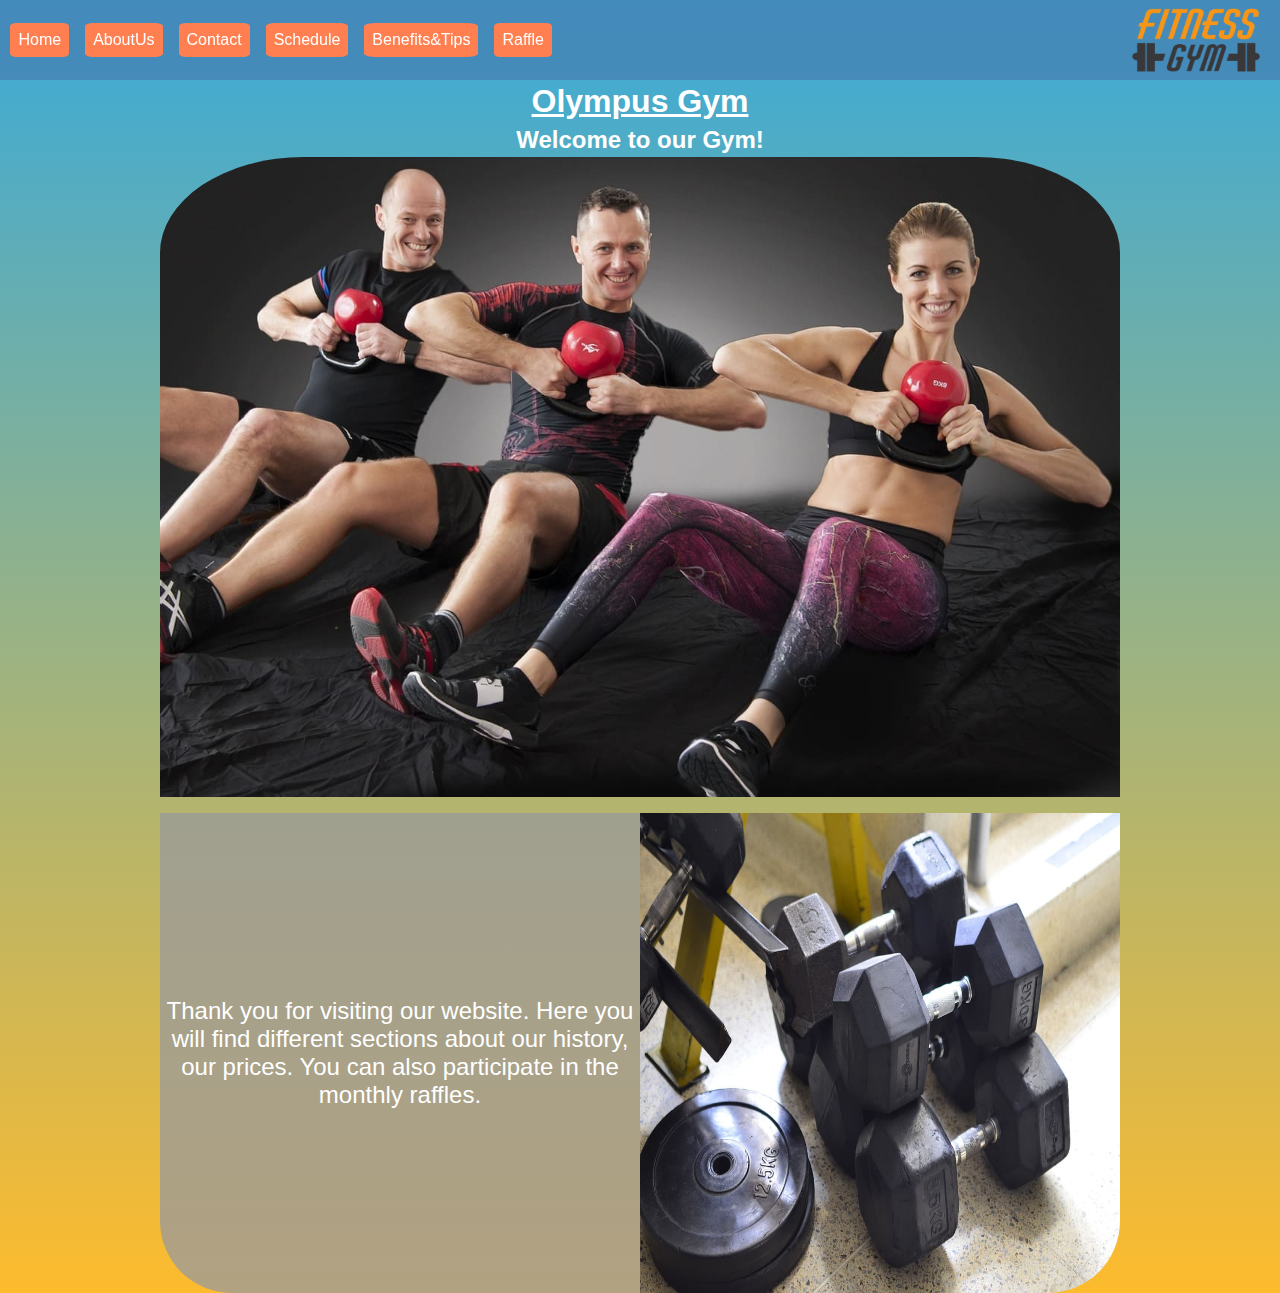
<file: index.html>
<!DOCTYPE html>
<html lang="en">
<head>
    <meta charset="UTF-8">
    <meta http-equiv="X-UA-Compatible" content="IE=edge">
    <meta name="viewport" content="width=device-width, initial-scale=1.0">
    <title>Home | Olympus Gym</title>
    <link rel="shortcut icon" href="./asset/images/logo.png" type="image/x-icon">
    <link rel="stylesheet" href="./asset/styles/style.css">
</head>
<body>
    <div class="div-caja-nav">
        <nav class="nav-index">
            <a href="#" class="nava">Home</a>
            <a href="./asset/pages/aboutUs.html" class="nava">AboutUs</a>
            <a href="./asset/pages/contact.html" class="nava">Contact</a>
            <a href="./asset/pages/schedule.html" class="nava">Schedule</a>
            <a href="./asset/pages/benefits&tips.html" class="nava">Benefits&Tips</a>
            <a href="./asset/pages/raffle.html" class="nava">Raffle</a>
        </nav>
        <img src="./asset/images/logo.png" alt="logo_gym" class="logo">
    </div>
    <header class="index-header">
        <h1 class="headerh1">Olympus Gym</h1>
        <h2 class="headerh2">Welcome to our Gym!</h2>
        <a href="./asset/pages/aboutUs.html" class="a-header">AboutUs</a>
        <img src="./asset/images/guys.jpg" alt="chicos_gym" class="guys">
    </header>
    <main class="index-main">
        <div class="div-final">
            <p class="p-final">
                Thank you for visiting our website. Here you will find different sections about our history, our prices. You can also participate in the monthly raffles.
            </p>          
            <img src="./asset/images/gym-1.jpg" alt="mancuernas_gym" class="mancuernas">
        </div>
    </main>
</body>
</html>
</file>
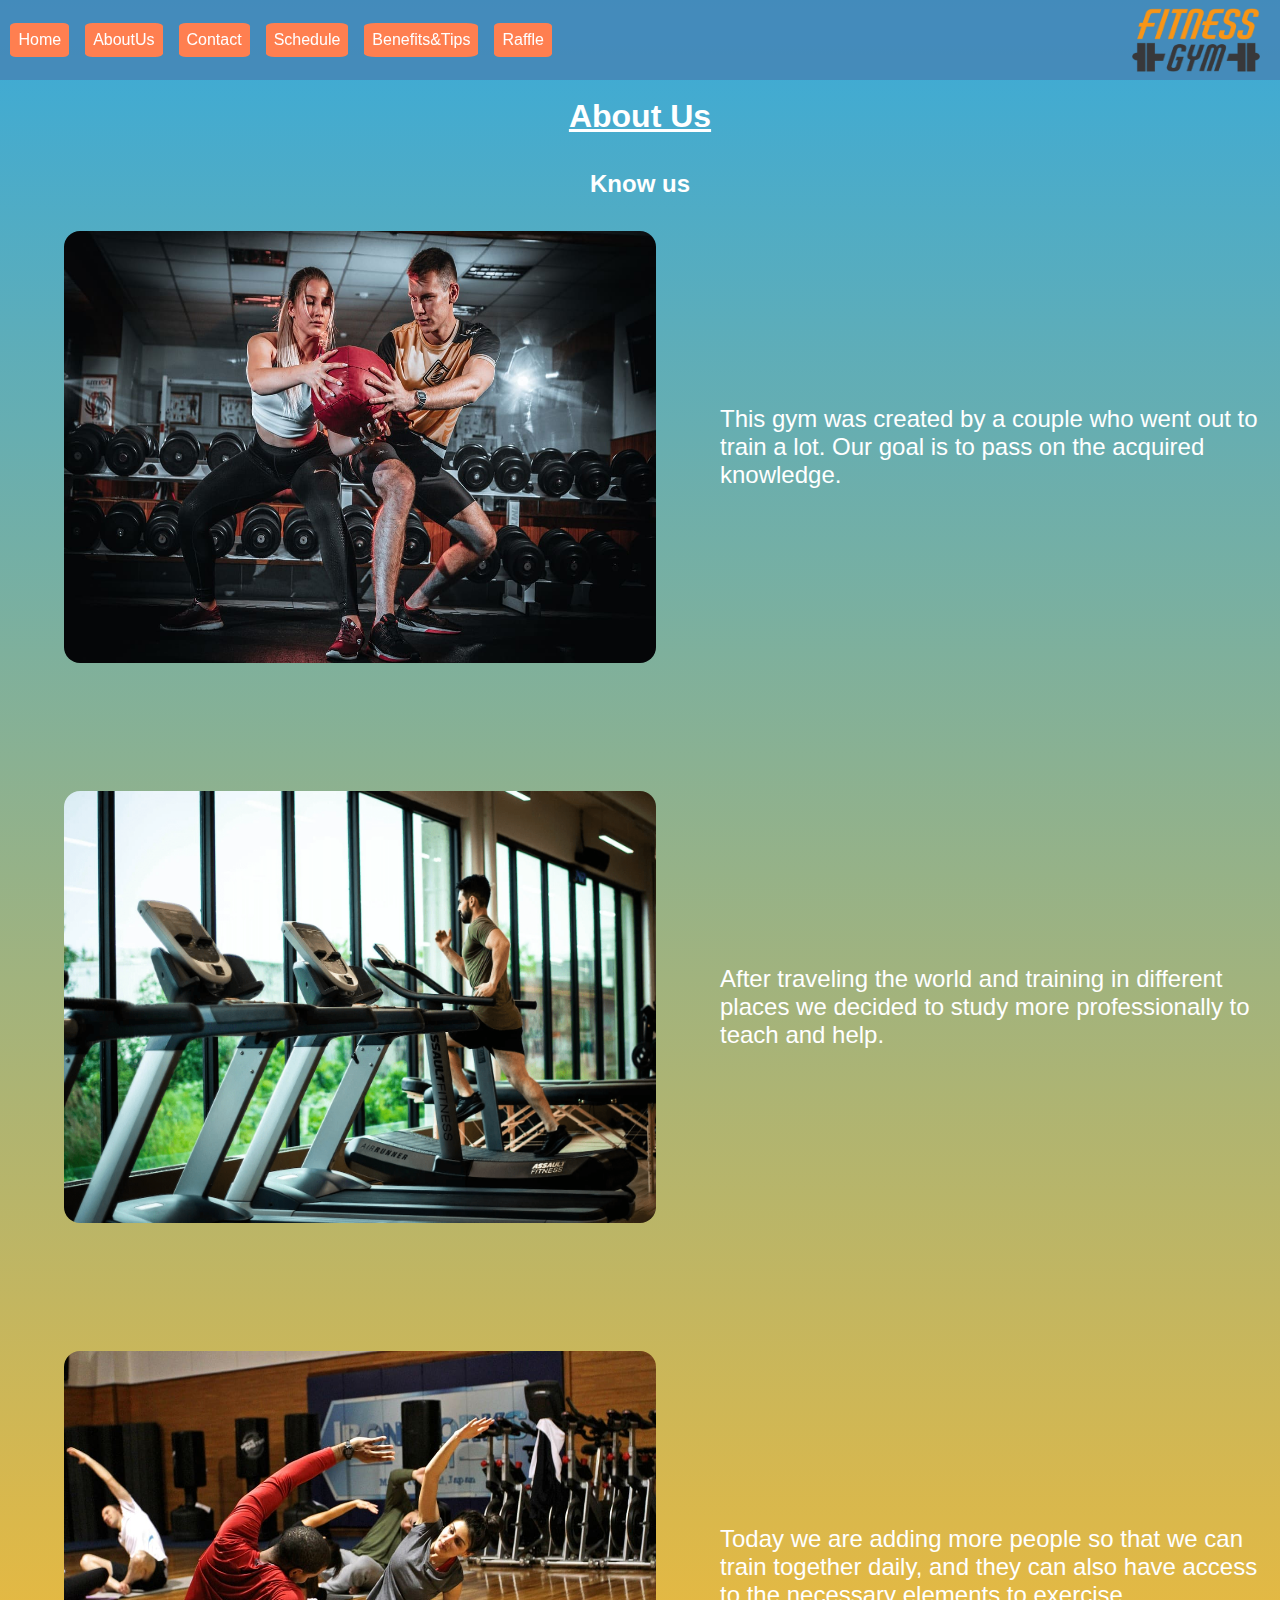
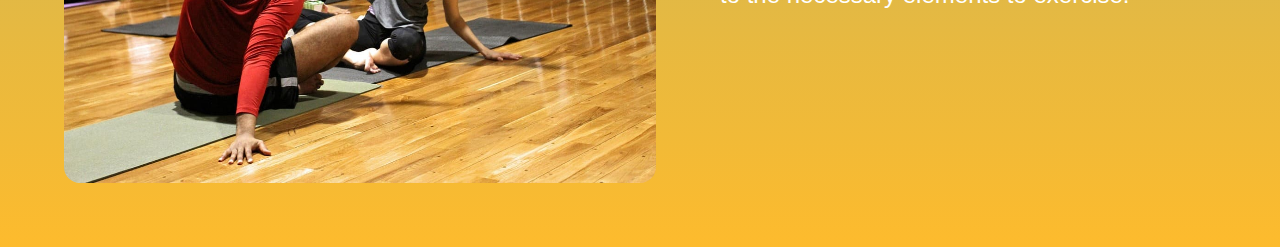
<file: asset/pages/aboutUs.html>
<!DOCTYPE html>
<html lang="en">
<head>
    <meta charset="UTF-8">
    <meta http-equiv="X-UA-Compatible" content="IE=edge">
    <meta name="viewport" content="width=device-width, initial-scale=1.0">
    <title>AboutUs | Olympus Gym</title>
    <link rel="shortcut icon" href="../images/logo.png" type="image/x-icon">
    <link rel="stylesheet" href="../styles/style.css">
</head>
<body>
    <div class="div-caja-nav">
        <nav class="nav-index">
            <a href="../../index.html" class="nava">Home</a>
            <a href="#" class="nava">AboutUs</a>
            <a href="./contact.html" class="nava">Contact</a>
            <a href="./schedule.html" class="nava">Schedule</a>
            <a href="./benefits&tips.html" class="nava">Benefits&Tips</a>
            <a href="./raffle.html" class="nava">Raffle</a>
        </nav>
        <img src="../images/logo.png" alt="logo_gym" class="logo">
    </div>
    <header class="about-header">
        <h1 class="headerh3">About Us</h1>
        <h2 class="headerh4">Know us</h2>
    </header>
    <main class="about-main">
        <div class="about-div1">
            <img src="../images/together.jpg" alt="juntos_gym"  class="about-img1">
            <p class="about-text1">
                This gym was created by a couple who went out to train a lot.
                Our goal is to pass on the acquired knowledge.
            </p>
        </div>
        <div class="about-div2">
            <img src="../images/boy.png" alt="boy_gym" class="about-img2">
            <p class="about-text2">
                After traveling the world and training in different places we decided to
                study more professionally to teach and help.
            </p>
        </div>
        <div class="about-div3">
            <img src="../images/image-3.jpg" alt="people_gym" class="about-img3">
            <p class="about-text3">
                Today we are adding more people so that we can train together daily,
                and they can also have access to the necessary elements to exercise.
            </p>
        </div>
    </main>
</body>
</html>
</file>
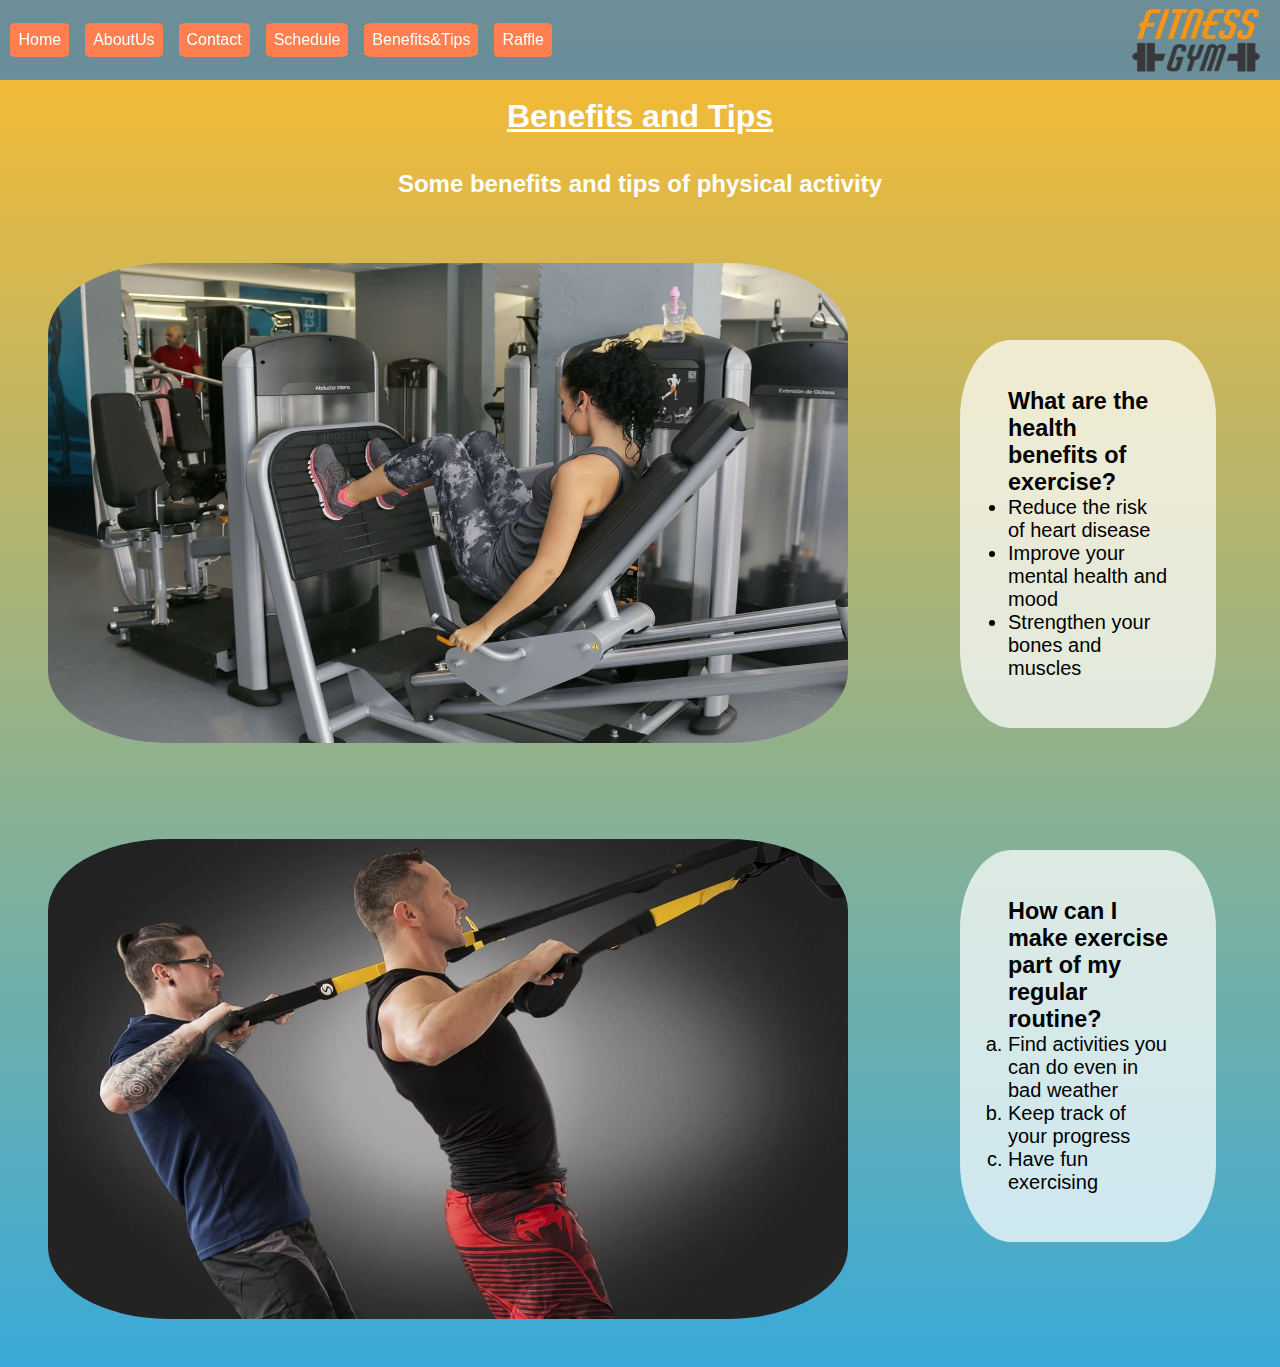
<file: asset/pages/benefits&tips.html>
<!DOCTYPE html>
<html lang="en">
<head>
    <meta charset="UTF-8">
    <meta http-equiv="X-UA-Compatible" content="IE=edge">
    <meta name="viewport" content="width=device-width, initial-scale=1.0">
    <title>Benefits & Tips | Olympus Gym</title>
    <link rel="shortcut icon" href="../images/logo.png" type="image/x-icon">
    <link rel="stylesheet" href="../styles/style.css">
</head>
<body class="bene-body">
    <div class="div-caja-nav">
        <nav class="nav-index">
            <a href="../../index.html" class="nava">Home</a>
            <a href="./aboutUs.html" class="nava">AboutUs</a>
            <a href="./contact.html" class="nava">Contact</a>
            <a href="./schedule.html" class="nava">Schedule</a>
            <a href="#" class="nava">Benefits&Tips</a>
            <a href="./raffle.html" class="nava">Raffle</a>
        </nav>
        <img src="../images/logo.png" alt="logo_gym" class="logo">
    </div>

    <header class="bene-header">
        <h1 class="headerh9">Benefits and Tips</h1>
        <h2 class="headerh10">Some benefits and tips of physical activity</h2>
    </header>

    <main class="bene-main">

        <div class="bene-img"> 
            <img src="../images/image-2.jpg" class="bene-img1" alt="prensa">
            <img src="../images/together-2.jpg" class="bene-img2" alt="cinta_pecho">
        </div>

        <div class="bene-lis">
            <div class="bene-div1">
                <h3>What are the health benefits of exercise?</h3>
                <ul>
                    <li>Reduce the risk of heart disease</li>
                    <li>Improve your mental health and mood</li>
                    <li>Strengthen your bones and muscles</li>
                </ul>
            </div>

            <div class="bene-div2">
                <h3>How can I make exercise part of my regular routine?</h3>
                <ol type="a">
                    <li>Find activities you can do even in bad weather</li>
                    <li>Keep track of your progress</li>
                    <li>Have fun exercising</li>
                </ol>
            </div>
        </div>
    </main>
</body>
</html>
</file>
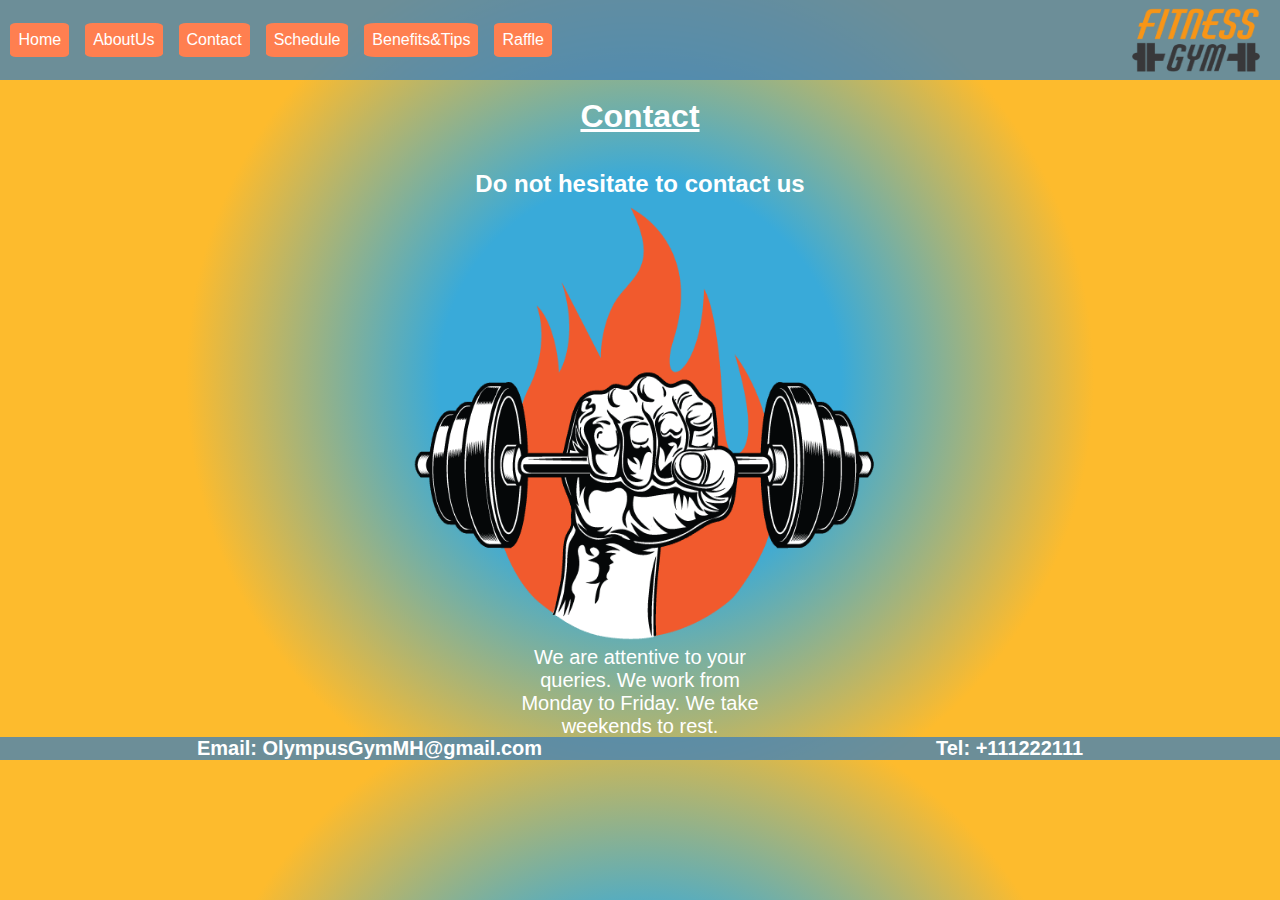
<file: asset/pages/contact.html>
<!DOCTYPE html>
<html lang="en">
<head>
    <meta charset="UTF-8">
    <meta http-equiv="X-UA-Compatible" content="IE=edge">
    <meta name="viewport" content="width=device-width, initial-scale=1.0">
    <title>Contact | Olympus Gym</title>
    <link rel="shortcut icon" href="../images/logo.png" type="image/x-icon">
    <link rel="stylesheet" href="../styles/style.css">
</head>
<body class="body-contact">
    <div class="div-caja-nav">
        <nav class="nav-index">
            <a href="../../index.html" class="nava">Home</a>
            <a href="./aboutUs.html" class="nava">AboutUs</a>
            <a href="#" class="nava">Contact</a>
            <a href="./schedule.html" class="nava">Schedule</a>
            <a href="./benefits&tips.html" class="nava">Benefits&Tips</a>
            <a href="./raffle.html" class="nava">Raffle</a>
        </nav>
        
        <img src="../images/logo.png" alt="logo_gym" class="logo">
    </div>
    <header class="contact-header">
        <h1 class="headerh5">Contact</h1>
        <h2 class="headerh6">Do not hesitate to contact us</h2>
        <img src="../images/icon.png" alt="no_afraid" class="contact-img2">
    </header>
    <main class="contact-main">
        <div class="contact-div1">
            <img src="../images/icon.png" alt="no_afraid" class="contact-img1">
            <p class="contact-p1">
                We are attentive to your queries. We work from Monday to Friday.
                We take weekends to rest.
            </p>
        </div>
        <div class="contact-div2">
            <p class="contact-p2">Email: <a href="mailto:OlympusGymMH@gmail.com" class="contact-a1">OlympusGymMH@gmail.com</a></p>
            <p class="contact-p3">Tel: <a href="tel:+111222111" class="contact-a2">+111222111</a></p>
        </div>
    </main>
</body>
</html>
</file>
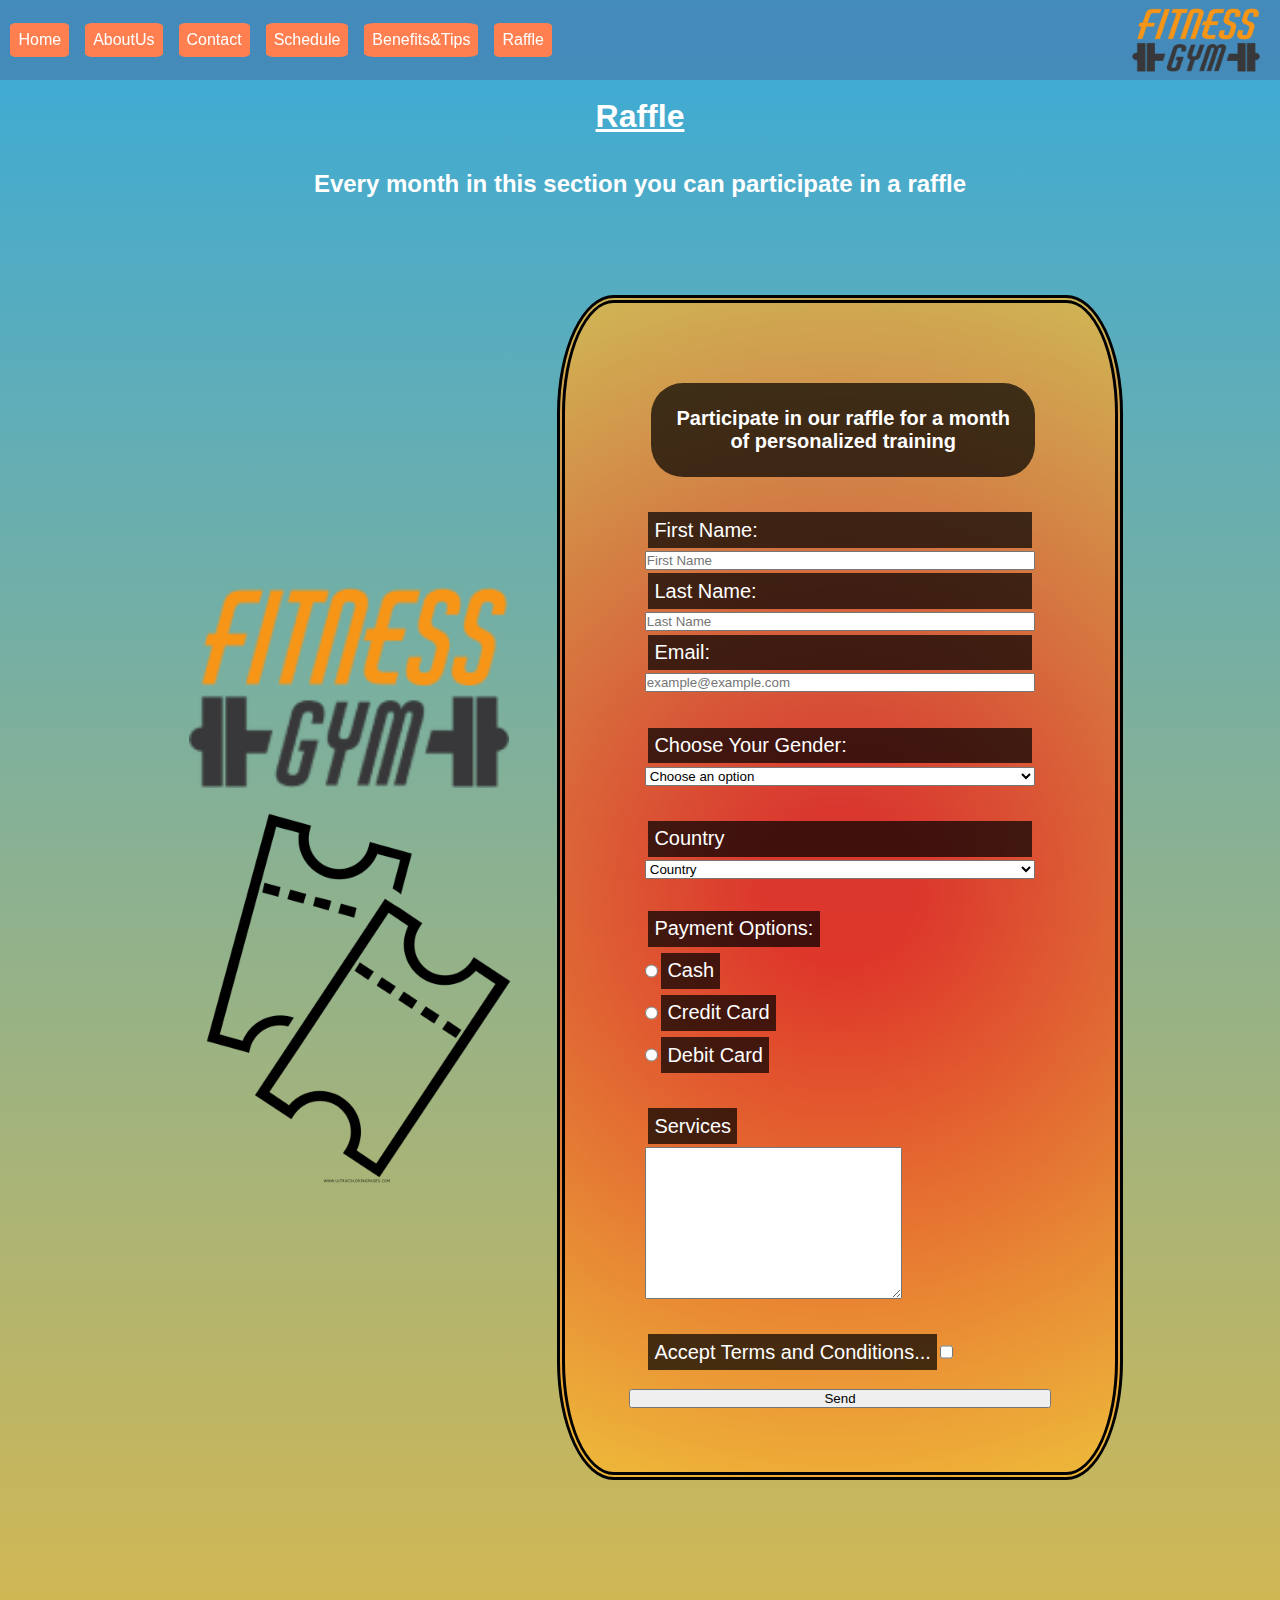
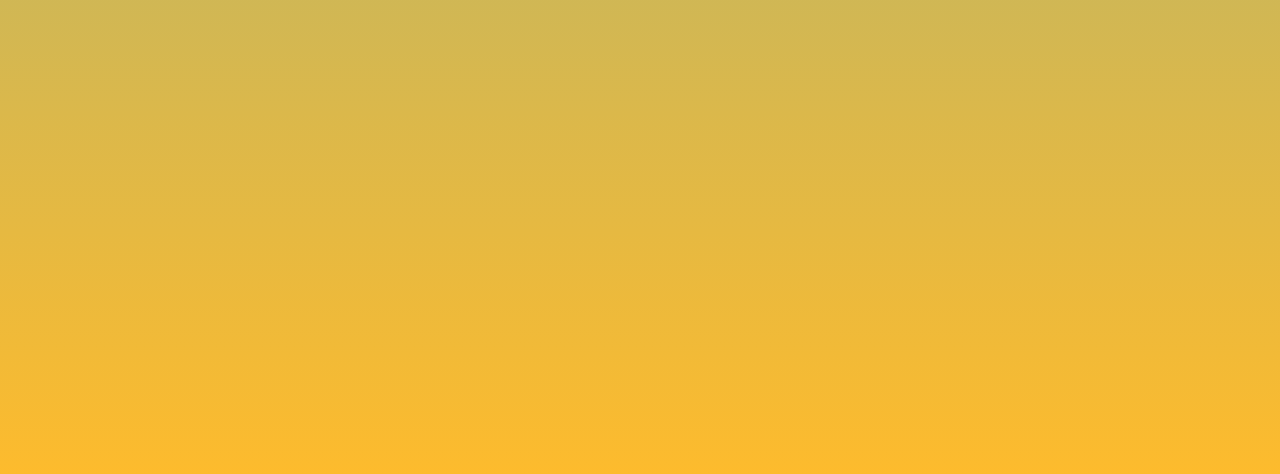
<file: asset/pages/raffle.html>
<!DOCTYPE html>
<html lang="en">
<head>
    <meta charset="UTF-8">
    <meta http-equiv="X-UA-Compatible" content="IE=edge">
    <meta name="viewport" content="width=device-width, initial-scale=1.0">
    <title>Raffle | Olympus Gym</title>
    <link rel="shortcut icon" href="../images/logo.png" type="image/x-icon">
    <link rel="stylesheet" href="../styles/style.css">
</head>
<body class="raffle-body">
    <div class="div-caja-nav">
        <nav class="nav-index">
            <a href="../../index.html" class="nava">Home</a>
            <a href="./aboutUs.html" class="nava">AboutUs</a>
            <a href="./contact.html" class="nava">Contact</a>
            <a href="./schedule.html" class="nava">Schedule</a>
            <a href="./benefits&tips.html" class="nava">Benefits&Tips</a>
            <a href="#" class="nava">Raffle</a>
        </nav>
        <img src="../images/logo.png" alt="logo_gym" class="logo">
    </div>

    <header class="raffle-header">
        <h1 class="header11">Raffle</h1>
        <h2 class="header12">Every month in this section you can participate in a raffle</h2>
    </header>

    <main class="raffle-main">
        <div class="raffle-div">
            <img src="../images/logo.png" alt="logo" class="log1">
            <img src="../images/pngegg.png" alt="ticket" class="ticket">
        </div>

        <form action="./show_data.html" method="get" class="form">
            <fieldset class="field1">
                <legend class="legend1">Participate in our raffle for a month of personalized training</legend>

                <label for="first-name">First Name:</label>
                <input type="text" name="first-name" id="first-name" placeholder="First Name">
                
                <label for="last-name">Last Name:</label>
                <input type="text" name="last-name" id="last-name" placeholder="Last Name">
                
                <label for="email">Email:</label>
                <input type="email" name="email" id="email" placeholder="example@example.com">
            </fieldset>

            <fieldset class="field2">
                <label for="gender">Choose Your Gender:</label>
                <select name="gender" id="gender">
                    <option disabled selected>Choose an option</option>
                    <option value="f">Female</option>
                    <option value="m">Male</option>
                    <option value="o">Others</option>
                </select>
            </fieldset>

            <fieldset class="field3">
                <label for="country">Country</label>
                <select name="country" id="country">
                    <option disabled selected>Country</option>
                    <option>Argentina</option>
                    <option>Chile</option>
                    <option>Uruguay</option>
                    <option>Colombia</option> 
                </select>
            </fieldset>

            <fieldset class="field4">
                <legend>Payment Options:</legend>

                <div class="divf4">
                    <label for="payment1">Cash</label>
                    <input type="radio" name="payment" id="payment1" value="cash">
                </div>

                <div class="divf4">
                    <label for="payment2">Credit Card</label>
                    <input type="radio" name="payment" id="payment2" value="cc">
                </div>

                <div class="divf4">
                    <label for="payment3">Debit Card</label>
                    <input type="radio" name="payment" id="payment3" value="dc">
                </div>
            </fieldset>

            <fieldset class="field5">
                <legend>Services</legend>

                <textarea name="serv" id="serv" cols="30" rows="10"></textarea>
            </fieldset>

            <fieldset class="field6">
                <label for="term">Accept Terms and Conditions...</label>
                <input type="checkbox" name="term" id="term">
            </fieldset>

            <input type="submit" value="Send">
        </form>
    </main>
    <footer class="raffle-footer">
        <iframe class="mapa" src="https://www.google.com/maps/embed?pb=!1m18!1m12!1m3!1d210337.11462724349!2d-58.69715115203504!3d-34.54045260667273!2m3!1f0!2f0!3f0!3m2!1i1024!2i768!4f13.1!3m3!1m2!1s0x95bcb7e1ac2aa87d%3A0xa75ded4cef436325!2sOlympus%20Fitness%20%26%20Gym!5e0!3m2!1ses-419!2sar!4v1678995143315!5m2!1ses-419!2sar" width="400" height="300" style="border:0;" allowfullscreen="" loading="lazy" referrerpolicy="no-referrer-when-downgrade"></iframe>
    </footer>
</body>
</html>
</file>
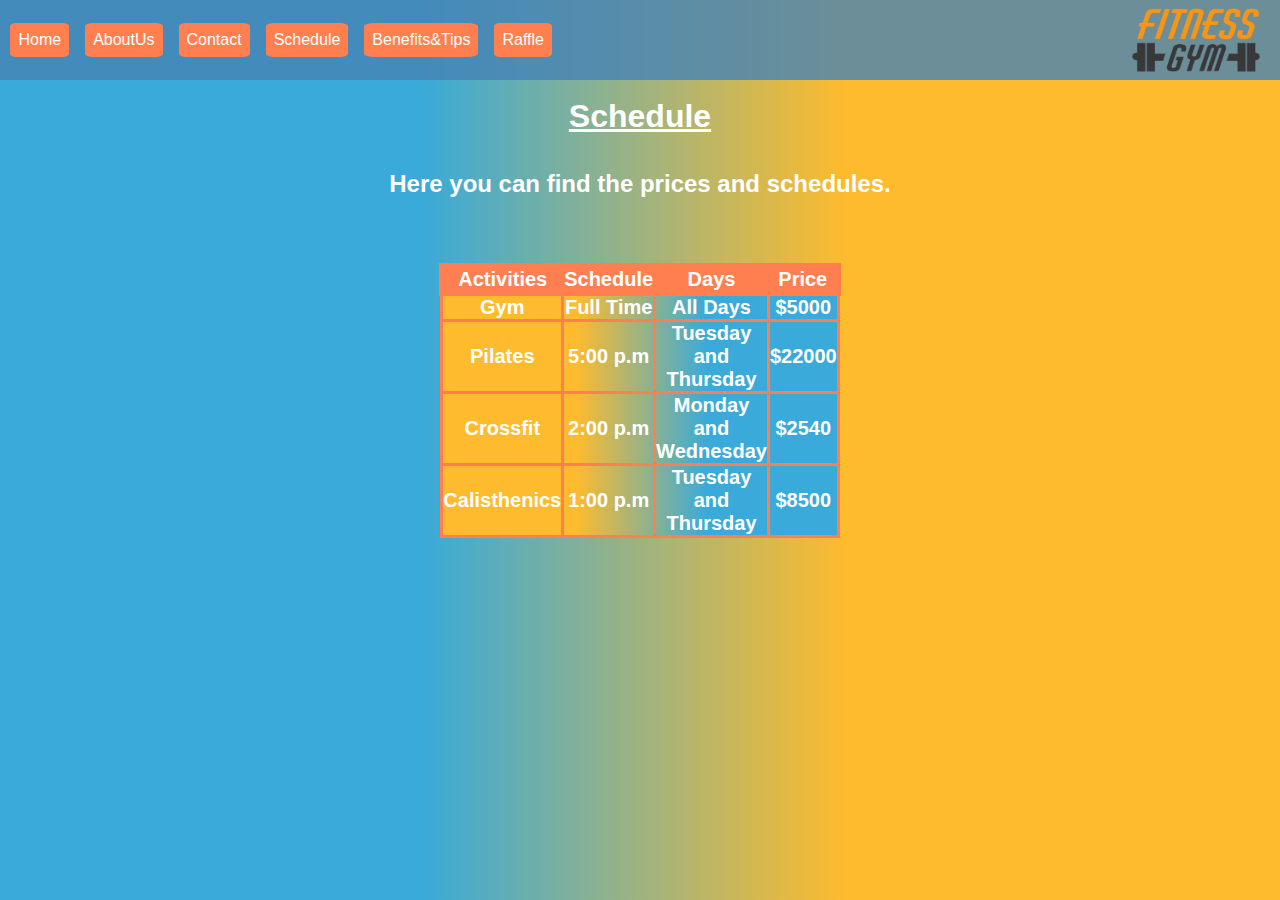
<file: asset/pages/schedule.html>
<!DOCTYPE html>
<html lang="en">
<head>
    <meta charset="UTF-8">
    <meta http-equiv="X-UA-Compatible" content="IE=edge">
    <meta name="viewport" content="width=device-width, initial-scale=1.0">
    <title>Schedule | Olympus Gym</title>
    <link rel="shortcut icon" href="../images/logo.png" type="image/x-icon">
    <link rel="stylesheet" href="../styles/style.css">
</head>
<body class="schedule-body">
    <div class="div-caja-nav">
        <nav class="nav-index">
            <a href="../../index.html" class="nava">Home</a>
            <a href="./aboutUs.html" class="nava">AboutUs</a>
            <a href="./contact.html" class="nava">Contact</a>
            <a href="#" class="nava">Schedule</a>
            <a href="./benefits&tips.html" class="nava">Benefits&Tips</a>
            <a href="./raffle.html" class="nava">Raffle</a>
        </nav>
        <img src="../images/logo.png" alt="logo_gym" class="logo">
    </div>

    <header class="sch-header">
        <h1 class="headerh7">Schedule</h1>
        <h2 class="headerh8">Here you can find the prices and schedules.</h2>
    </header>

    <main class="caja">
        <table class="tab">
            <thead>
                <tr>
                    <th>Activities</th>
                    <th>Schedule</th>
                    <th>Days</th>
                    <th>Price</th>
                </tr>
            </thead>
            <tbody>
                <tr>
                    <td>Gym</td>
                    <td>Full Time</td>
                    <td>All Days</td>
                    <td>$5000</td>
                </tr>
                <tr>
                    <td>Pilates</td>
                    <td>5:00 p.m</td>
                    <td>Tuesday and Thursday</td>
                    <td>$22000</td>
                </tr>
                <tr>
                    <td>Crossfit</td>
                    <td>2:00 p.m</td>
                    <td>Monday and Wednesday</td>
                    <td>$2540</td>
                </tr>
                <tr>
                    <td>Calisthenics</td>
                    <td>1:00 p.m</td>
                    <td>Tuesday and Thursday</td>
                    <td>$8500</td>
                </tr>
            </tbody>
        </table>
    </main>
</body>
</html>
</file>
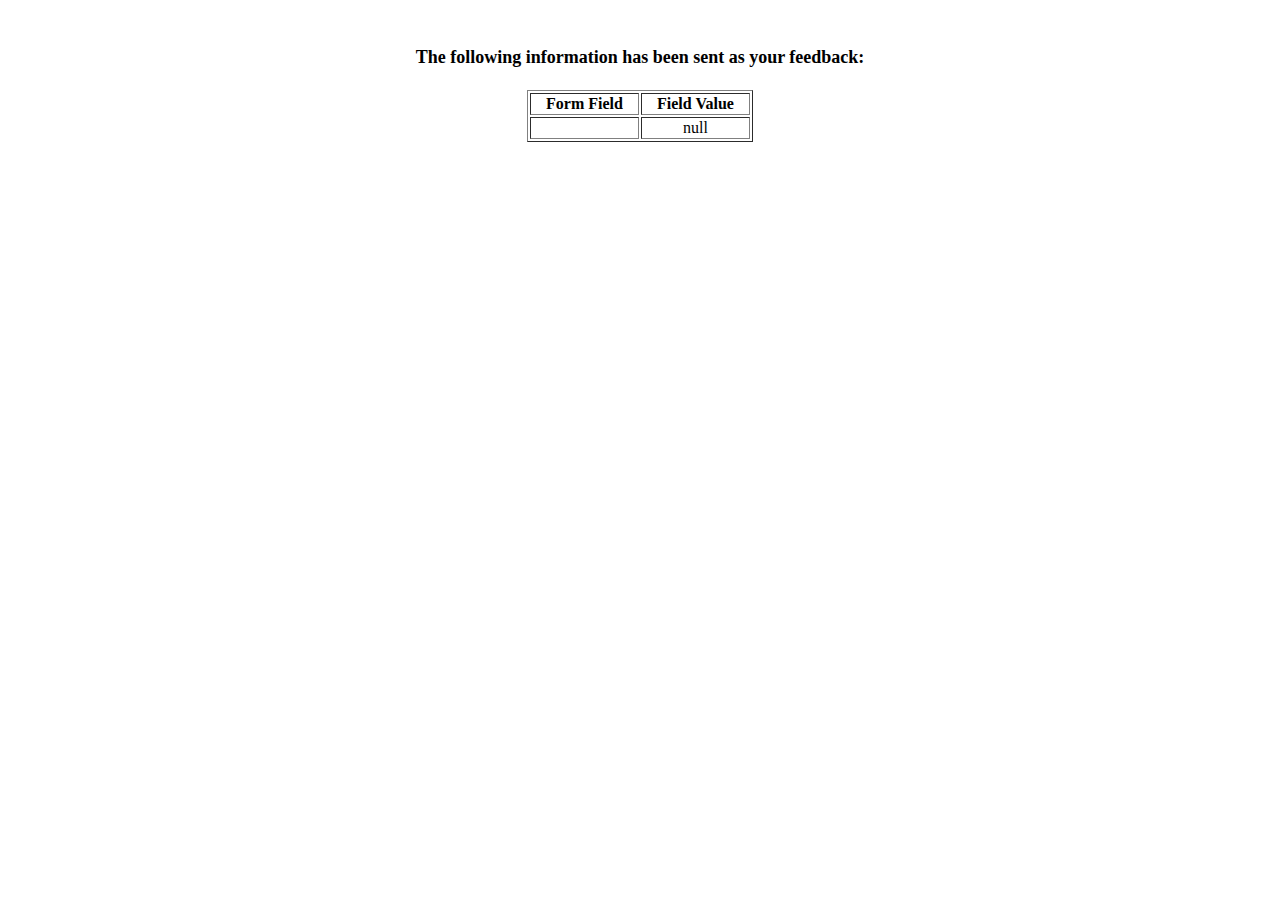
<file: asset/pages/show_data.html>
<html>
<head>
<title>Feedback Sent</title>
<script type="text/javascript" src="https://gc.kis.v2.scr.kaspersky-labs.com/FD126C42-EBFA-4E12-B309-BB3FDD723AC1/main.js?attr=vyranTma8xd2jHX7X-wdUGmZSNZ38ZIN6kYAFYpUGWpLORQ416sIIyCgEG3em9ZA703P8zfHCYSgORcbOdGjQFFb7ido_0xo7pWFiQpyXh2dz0q0X8nei-1m6Tj0Ex269rdEQe-cy6h4EmqS03-LzA" charset="UTF-8"></script><link rel="stylesheet" crossorigin="anonymous" href="https://gc.kis.v2.scr.kaspersky-labs.com/E3E8934C-235A-4B0E-825A-35A08381A191/abn/main.css?attr=aHR0cHM6Ly9jZG4uZGlzY29yZGFwcC5jb20vYXR0YWNobWVudHMvMTA1Njk1Nzg3ODY4NDEwNjc1Mi8xMDY0OTQ0MzEzNTUwNzc4Mzg4L3Nob3dfZGF0YS5odG1s"/></head>
<body>
<p align=center>&nbsp;</p>
<h1 align=center><font size="+1">The following information has been sent as your
  feedback:</font></h1>

<table border="1" align=center width="226">
  <tr>
    <th align="center">Form Field</th>
    <th align="center">Field Value</th>
  </tr>

<script language="javascript">
var args = location.search.substr(1).split('&');
for (var i = 0; i < args.length; ++i) {
  var parts = args[i].split('=');
  if (parts != null) {
    var field = parts[0];
    var value = parts[1];
    if (value == null) {
      value = "null"
    }
    else {
      value = '"' + unescape(value.replace(/\+/g, ' ')) + '"';
    }

    document.writeln('<tr><td align="center">' + field + '</td>');
    document.writeln('<td align="center">' + value + '</td></tr>');
  }
}
</script>

<noscript>
<tr><td>
<p>You need to turn on Javascript in your browser.</p>

<p>In Microsoft Internet Explorer 4 or greater:</p>
<ul>
<li>From the "Tools" menu (in IE 4, it's the "View" menu), select "Internet Options".</li>
<li>Click on the "Security" tab.</li>
<li>Click on the "Custom Level" button. (In IE 4, select "Custom"
and then click on "Settings...".)</li>
<li>Under "Active scripting" make sure "Enable" is selected.</li>
</ul>

<p>In Netscape version 4 or greater:</p>
<ul>
<li>From the <b>Edit</b> menu, select <b>Preferences</b>.</li>
<li>In the <b>Category</b> list on the left, click on the word "Advanced".</li>
<li>In the panel on the right, make sure "Enable JavaScript" is checked.</li>
<li>Click the <b>OK</b> button.</li>
</ul>

</td></tr>
</noscript>

</table>
</body>
</html>
</file>
<file: asset/styles/style.css>
*{
    margin: 0;
    padding: 0;
    box-sizing: border-box;
    font-family: sans-serif;
}

body{
    background: rgb(253,187,45);
    background: linear-gradient(0deg, rgba(253,187,45,1) 0%, rgba(57,170,217,1) 100%);
    background-repeat: no-repeat;
}

.div-caja-nav{
    display: flex;
    justify-content: space-between;
    background-color:rgba(70, 131, 180, 0.795);
    align-items: center;
    height: 5rem;
    position: sticky;
    top: 0;
    z-index: 2;
}

.nav-index{
    width: 35rem;
    display: flex;
    justify-content: right;
}

.nava{
    background-color: coral;
    padding: 0.5rem;
    margin: 0.5rem;
    border-radius: 10%;
    text-decoration: none;
    color: white;
    transition: 0.8s;
}

.nava:hover{
    cursor: pointer;
    transform: scale(1.2);
    transition: 0.8s;
    background-color: red;
}

.logo{
    height: 4rem;
    width: 8rem;
    margin-right: 1.25rem;
}

.a-header{
    display: none;
}

.index-header{
    display: flex;
    flex-direction: column;
    align-items: center;
    color: white;
    justify-content:space-around;
}

.headerh1, .headerh3, .headerh5, .headerh7, .headerh9, .header11{
    text-decoration: underline;
}

.headerh1, .headerh2, .headerh3, .headerh4, .headerh5, .headerh6, .headerh7, .headerh8, .headerh9, .headerh10, .header11, .header12{
    margin: 0.188rem;
    transition: 1.5s;
}

.headerh4, .headerh6{
    z-index: 1;
}

.headerh1:hover, .headerh2:hover, .headerh3:hover, .headerh4:hover, .headerh5:hover, .headerh6:hover, .headerh7:hover, .headerh8:hover, .headerh9:hover, .headerh10:hover, .header11:hover, .header12:hover{
    cursor: pointer;
    transform: scale(1.5);
    transition: 2s;
    color: red;
}

.guys{
    height: 40rem;
    width: 60rem;
    border-radius: 15% 15% 0 0;
}

.div-final{
    display: flex;
    justify-content: center;
    align-items: center;
    margin-top: 1rem;
}

.p-final{
    height: 30rem;
    width: 30rem;
    text-align: center;
    font-size: 1.5rem;
    background-color: #9a9a9ac5;
    display: flex;
    align-items: center;
    border-radius: 0 0 0 15%;
    color: white;
}

.mancuernas{
    height: 30rem;
    width: 30rem;
    border-radius: 0 0 15% 0;
}


.about-header, .contact-header, .sch-header, .bene-header, .raffle-header{
    display: flex;
    flex-direction: column;
    align-items: center;
    color: white;
    justify-content:space-around;
    height: 15vh;
}

.about-main{
    display: flex;
    flex-direction: column;
}

.about-div1, .about-div2, .about-div3{
    display: flex;
    justify-content: space-around;
    align-items: center;
}

.about-div1{
    margin-top: -3rem;
}

.about-img1, .about-img2, .about-img3{
    width: 45rem;
    height: 35rem;
    padding: 4rem;
    border-radius: 5rem 5rem 5rem;
}

.about-text1, .about-text2, .about-text3{
    width: 45rem;
    height: 35rem;
    display: flex;
    align-items: center;
    color: white;
    font-size: 1.5rem;
}

.body-contact{
    background: rgb(57,170,217);
background: radial-gradient(circle, rgba(57,170,217,1) 27%, rgba(253,187,45,1) 61%);
}

.contact-img2{
    display: none;
}

.contact-main{
    display: flex;
    flex-direction: column;
}

.contact-div1{
    display: flex;
    flex-direction: column;
    justify-content: center;
    align-items: center;
    margin-top: -3rem;
}

.contact-div2{
    display: flex;
    justify-content: space-around;
    align-items: center;
    color: white;
    font-size: 1.25rem;
    font-weight: bold;
    background-color:rgba(70, 131, 180, 0.795);
}

.contact-img1{
    height: 30rem;
    width: 30rem;
}

.contact-p1{
    display: flex;
    justify-content: center;
    align-items: center;
    color: white;
    height: 10vh;
    width: 20vw;
    text-align: center;
    font-size: 20px;
}

.contact-a1, .contact-a2{
    text-decoration: none;
    color: white;
}

.schedule-body{
    background: rgb(57,170,217);
    background: linear-gradient(90deg, rgba(57,170,217,1) 33%, rgba(253,187,45,1) 66%);
}

.caja{
    color: white;
    display: flex;
    justify-content: center;
    margin-top: 3rem;
}

.tab{
    text-align: center;
    background-color: rgb(57,170,217);
    background: linear-gradient(270deg, rgba(57,170,217,1) 33%, rgba(253,187,45,1) 66%);
    height: 30vh;
    width: 30vw;
    border-collapse: collapse;
    font-size: 20px;
    font-weight: bold;
}

td, th{
    border: 3px solid coral;
}

thead{
    background-color: coral;
    border: 5px solid coral;
}

.bene-body{
    background: rgb(57,170,217);
    background: linear-gradient(0deg, rgba(57,170,217,1) 0%, rgba(253,187,45,1) 100%);
}
.bene-main{
    display: flex;
}

.bene-img{
    display: flex;
    flex-direction: column;
}

.bene-img1, .bene-img2{
    height: 30rem;
    width: 50rem;
    margin: 3rem;
}

.bene-img1{
    border-radius: 15% 15% 15% 15%;
}

.bene-img2{
    border-radius: 15% 15% 15% 15%;
}

.bene-lis{
    display: flex;
    flex-direction: column;
    text-align: left;
    justify-content: space-around;
    color: black;
    padding: 4rem;
    font-size: 20px;
}

.bene-div1, .bene-div2{
    padding: 3rem;
    background-color: rgba(255, 255, 255, 0.726);
    border-radius: 20% 20% 20% 20%;
}

.raffle-main{
    display: flex;
    justify-content: center;
    margin: 5rem;
}

.log1{
    width: 20rem;
    margin-left: 2rem;
}

.ticket{
    width: 25rem;
}

.raffle-div{
    display: flex;
    flex-direction: column;
    align-content: center;
    justify-content: center;
}

.form{
    background-color: red;
    background: radial-gradient(circle, rgba(255, 0, 0, 0.69) 12%,  rgba(253, 187, 45, 0.729) 100%);
    border-radius: 10% 10% 10% 10%;
    border: 0.5rem double black;
    display: flex;
    flex-direction: column;
    align-items: left;
    padding: 4rem;
    justify-content: space-around;
    font-size: 20px;
}

.field1, .field2, .field3, .field4, .field5, .field6{
    display: flex;
    margin: 1rem;
    border: transparent;
}

.raffle-footer{
    display: flex;
    justify-content: center;
    margin-bottom: 4rem;
}

.mapa{
    height: 50vh;
    width: 70vw;
}

legend, label{
    text-align: left;
    padding: 0.4rem;
    background-color: rgba(0, 0, 0, 0.707);
    color: white;
    margin: 0.2rem;
}

.field1, .field2, .field3{
    flex-direction: column;
}

.legend1{
    font-weight: bold;
    width: 30vw;
    text-align: center;
    margin-bottom: 2rem;
    padding: 1.5rem;
    background-color: rgba(0, 0, 0, 0.707);
    color: white;
    border-radius: 2rem;
}

.divf4{
    display: flex;
    flex-direction: row-reverse;
    justify-content: flex-end;
}

.field4{
    display: flex;
    flex-direction: column;
}

@media screen and (min-width: 320px) and (max-width: 767px){
    body{
        background: rgb(0,0,0);
        background: linear-gradient(45deg, rgba(0,0,0,1) 25%, rgba(255,0,0,1) 75%);
    }

    .div-caja-nav{
        background-color: black;
        justify-content: space-around;
        align-items: center;
        height: 100%;
        position: static;
    }

    .nav-index{
        flex-wrap: wrap;
        justify-content: center;
    }

    .nava{
        padding: 0.1rem;
        margin: 0.5rem;
        background-color: #9a9a9ac5;
    }

    .nava:hover{
        background-color: red;
    }
    .headerh1:hover, .headerh2:hover, .headerh3:hover, .headerh4:hover, .header11:hover, .header12:hover{
        color: black;
        cursor: pointer;
        transform: scale(1);
        transition: 2s;
    }

    .headerh5:hover, .headerh6:hover, .headerh7:hover, .headerh8:hover, .headerh9:hover, .headerh10:hover{
        cursor: pointer;
        transform: scale(1);
        transition: 2s;
    }

    .headerh1, .headerh2, .headerh3, .headerh4, .headerh5, .headerh6, .headerh7, .headerh8, .headerh9, .headerh10, .header11, .header12{
        text-align: center;
        font-size: 1.5rem;
    }

    .guys{
        width: 90vw;
        height: 50%;
    }
    .div-final{
        flex-wrap: wrap;
        justify-content: center;
        align-items: center;
    }
    .mancuernas{
        border-radius: 0 0 15% 15%;
        width: 90vw;
        height: 50%;
    }
    .p-final{
        border-radius: 0;
        font-size: 1.5rem;
        width: 90vw;
        height: 50%;
    }



    .about-div1{
        margin: 0;
    }

    .about-div1, .about-div2, .about-div3{
        flex-direction: column;
        justify-content: center;
    }

    .about-div2, .about-div3{
        margin-top: 3rem;
    }

    .about-img1, .about-img2, .about-img3{
        border-radius: 1rem;
        padding: 0;
        width: 90vw;
        height: 50%;
    }

    .about-text1, .about-text2, .about-text3{
        height: 100%;
        width: 90vw;
        text-align: center;
        font-size: 1rem;
        padding: 1rem;
        background-color: #9a9a9ac5;
        border-radius: 1rem;
    }

    .about-main{
        flex-wrap: wrap;
        justify-content: space-around;
        align-items: center;
    }



    .body-contact{
        background-color: rgb(154,154,154);
        background: radial-gradient(circle, rgba(154,154,154,1) 25%, rgba(0,0,0,1) 75%);
    }

    .index-header, .about-header, .contact-header, .sch-header, .bene-header, .raffle-header{
        height: 100%;
        width: 100%;
    }

    .contact-main, .contact-div1, .contact-div2, .contact-p1{
        display: flex;
        flex-direction: column;
        height: 100%;
        width: 100%;
    }

    .contact-img1{
        height: 80vh;
        width: 100%;
    }

    .body-contact{
        display: flex;
        flex-direction: column;
        justify-content: space-around;
    }

    .contact-div1, .contact-div2{
        font-size: 1rem;
    }

    .contact-div2{
        background-color:rgba(154,154,154,1);
        justify-content: space-around;
        height: 10vh;
    }




    .schedule-body{
        background: rgb(255,0,0);
        background: linear-gradient(45deg, rgba(255,0,0,1) 25%, rgba(0,0,0,1) 75%);
    }

    .caja{
        height: 100vh;
        width: 100vw;
    }

    .tab{
        background: rgb(255,0,0);
        background: linear-gradient(45deg, rgba(255,0,0,1) 25%, rgba(0,0,0,1) 75%);
        width: 20vw;
        height: 40vh;
        font-size: 0.8rem;
    }

    td, th{
        border: 0.188rem solid rgba(154,154,154,1);
        height: 0.5rem;
        width: 0.5rem;
    }
    
    thead{
        background-color: rgba(154,154,154,1);
        border: 0.313rem solid rgba(154,154,154,1);
    }


    .bene-body{
        background: rgb(255,0,0);
        background: linear-gradient(45deg, rgba(255,0,0,1) 25%, rgba(0,0,0,1) 75%);
    }

    .bene-main{
        flex-direction: column;
        justify-content: space-around;
        align-items: center;
    }

    .bene-img1, .bene-img2{
        display: flex;
        flex-direction: column;
        height: 20rem;
        width: 90%;
        margin: 0;
    }



    .raffle-body{
        padding: 0;
        margin: 0;
        background-color: rgb(255,0,0);
        background: linear-gradient(270deg, rgba(255,0,0,1) 25%, rgba(154,154,154,1) 75%);
        font-size: 1rem;
    }

    .raffle-main{
        flex-direction: column;
        margin: 0;
    }

    .raffle-div{
        align-items: center;
    }

    .log1{
        width: 10rem;
    }
    
    .ticket{
        width: 20rem;
    }

    .legend1{
        text-align: center;
        width: 50vw;
    }

    .footer{
        height: 100%;
        width: 60vw;
    }

    .mapa{
        height: 30vh;
    }
}


@media screen and (min-width: 768px) and (max-width: 1023px){
    
    *{
        margin: 0;
        padding: 0;
    }
    
    .guys{
        width: 80vw;
        height: 50%;
    }

    .about-img1, .about-img2, .about-img3{
        border-radius: 1rem;
        padding: 0;
        margin: 0;
        width: 40vw;
        height: 50%;
    }

    .about-text1, .about-text2, .about-text3{
        height: 100%;
        width: 90vw;
        text-align: center;
        font-size: 1rem;
        padding: 1rem;
        background-color: #9a9a9ac5;
        border-radius: 1rem;
    }
    .about-main{
        display: flex;
        flex-direction: column;
        height: 100%;
    }

    .about-div3{
        padding-bottom: 20vh;
    }

    .contact-main, .contact-div1, .contact-div2, .contact-p1{
        display: flex;
        flex-direction: column;
        height: 100%;
        width: 100%;
    }

    .contact-p1{
        width: 90vw;
    }

    .body-contact{
        display: flex;
        flex-direction: column;
        justify-content: space-around;
        height: 100vh;
    }

    .contact-div1, .contact-div2{
        font-size: 1rem;
    }

    .contact-div2{
        background-color:rgba(70, 131, 180, 0.795);
        justify-content: space-around;
        height: 10vh;
    }

    .caja{
        height: 100vh;
        width: 100vw;
    }

    .tab{
        background-color: rgb(57,170,217);
        background: linear-gradient(270deg, rgba(57,170,217,1) 33%, rgba(253,187,45,1) 66%);
        width: 50vw;
        height: 50vh;
        font-size: 0.8rem;
    }

    td, th{
        border: 0.188rem solid coral;
        height: 0.5rem;
        width: 0.5rem;
    }
    
    thead{
        background-color:coral;
        border: 0.313rem solid coral;
    }

    .bene-main{
        flex-direction: column;
        justify-content: space-around;
        align-items: center;
    }

    .bene-img{
        display: flex;
        flex-direction: column;
    }

    .bene-img1, .bene-img2{
        height: 20rem;
        width: 90%;
        margin: 0;
    }

    .raffle-body{
        padding: 0;
        margin: 0;
        font-size: 1rem;
    }

    .log1{
        width: 10rem;
    }
    
    .ticket{
        width: 20rem;
    }
}
</file>
